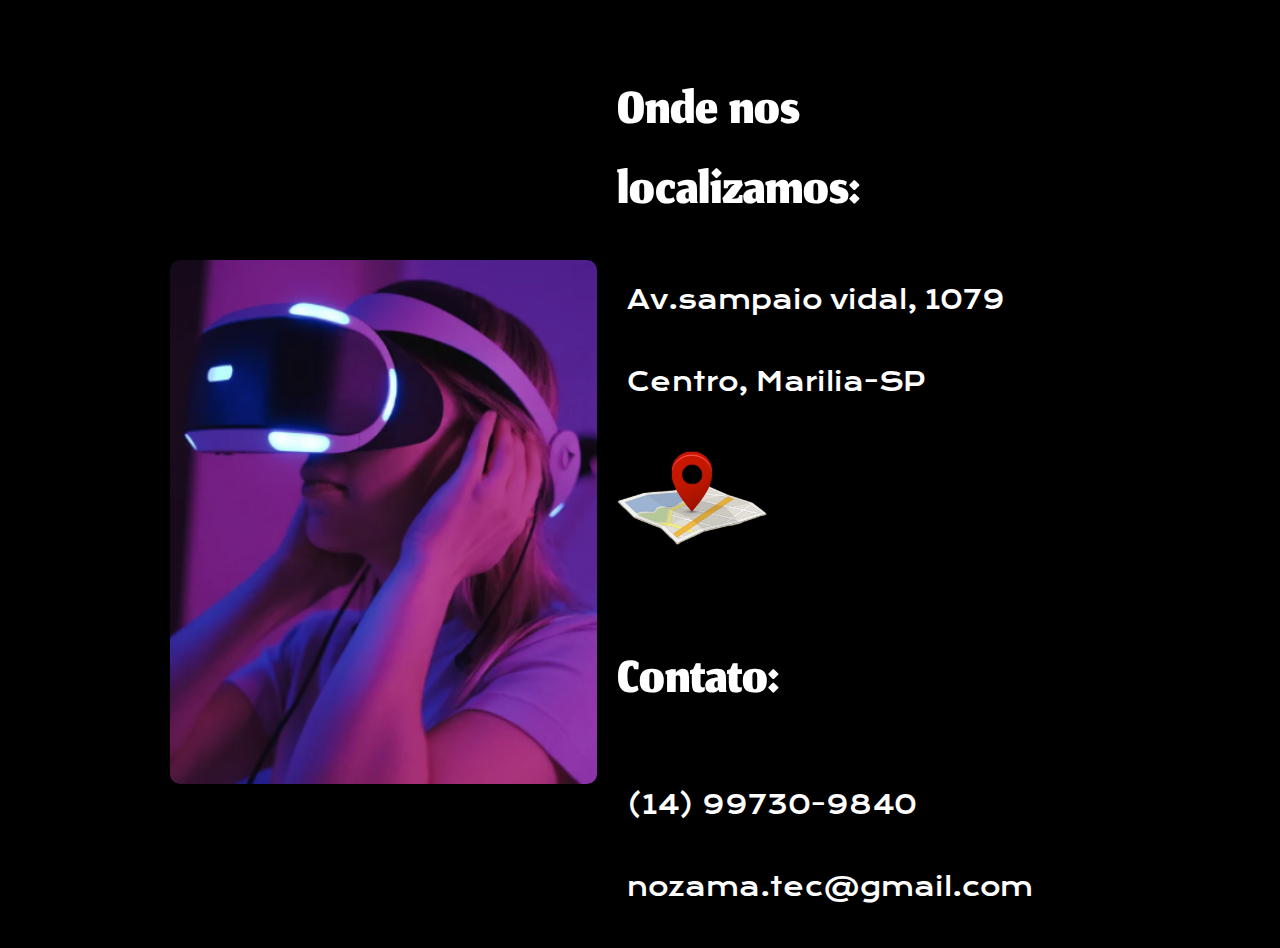
<file: index2.html>
<!DOCTYPE html>
<html lang="pt-br">
<head>
    <meta charset="UTF-8">
    <link rel="stylesheet" href="./CSS/style2.css">       
    <meta http-equiv="X-UA-Compatible" content="IE=edge">
    <meta name="viewport" content="width=device-width, initial-scale=1.0">
    <link rel="preconnect" href="https://fonts.googleapis.com">
<link rel="preconnect" href="https://fonts.gstatic.com" crossorigin>
<link href="https://fonts.googleapis.com/css2?family=Jomhuria&display=swap" rel="stylesheet">
<link rel="preconnect" href="https://fonts.googleapis.com">
<link rel="preconnect" href="https://fonts.gstatic.com" crossorigin>
<link href="https://fonts.googleapis.com/css2?family=Krona+One&display=swap" rel="stylesheet">
    <title>Document</title>
</head>
<body>
    <div class="container">
        <div class="image-container">
            <img src="./IMG/oculos de realidade virtual.png" alt="">
        </div>
        <div class="text-container">
            <h1>Onde nos localizamos:</h1>
            <p>Av.sampaio vidal, 1079</p>
            <p>Centro, Marilia-SP</p>
            <img src="./IMG/img loc.png" alt="">
            <h2>Contato:</h2>
            <p>(14) 99730-9840</p>
            <p>nozama.tec@gmail.com</p>
        </div>
    </div>
</body>
</html>
</file>
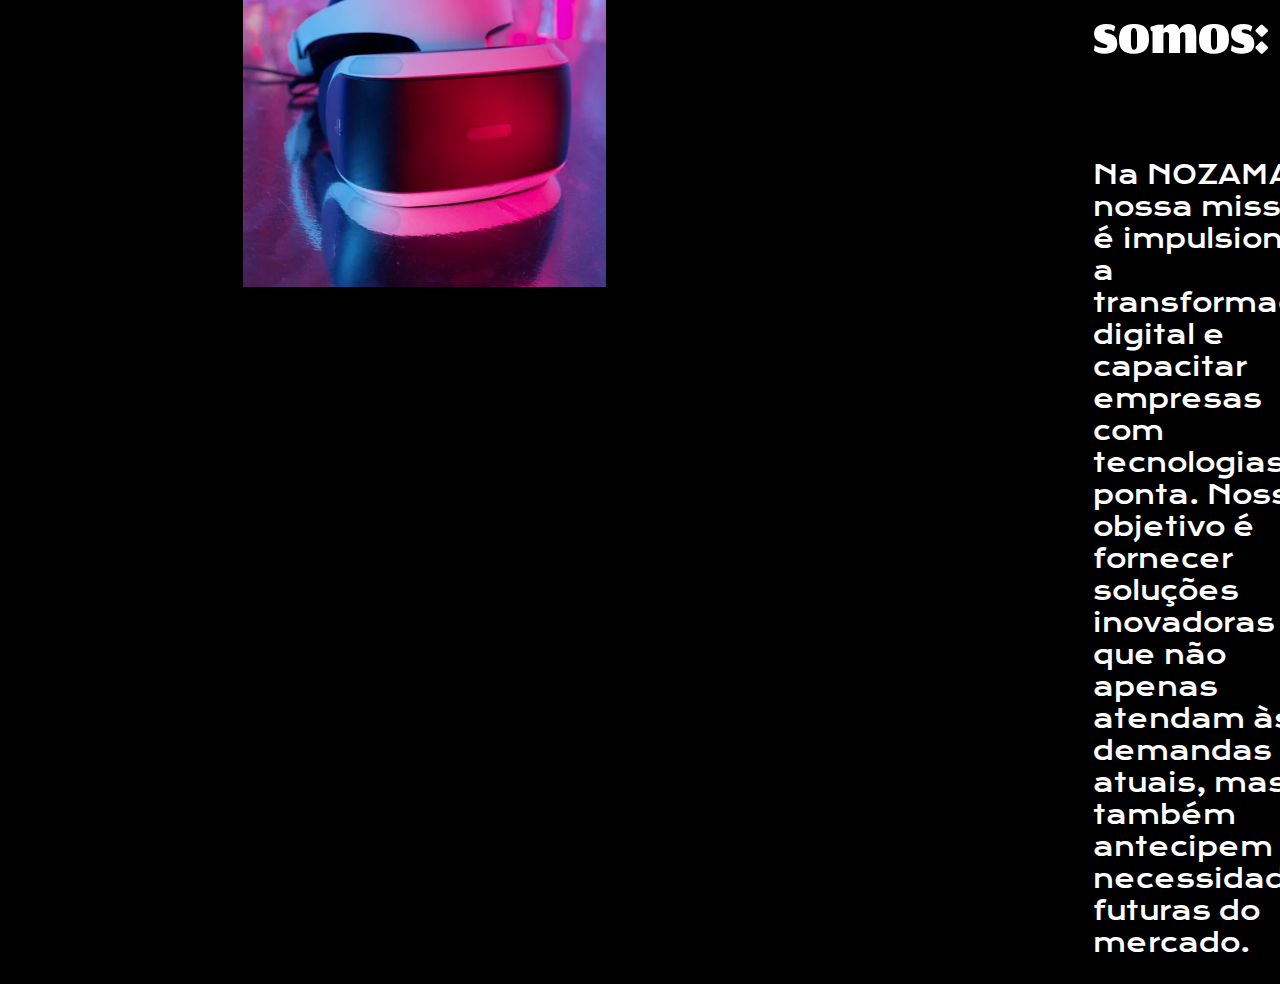
<file: index3.html>
<!DOCTYPE html>
<html lang="en">
<head>
    <meta charset="UTF-8">
    <meta http-equiv="X-UA-Compatible" content="IE=edge">
    <meta name="viewport" content="width=device-width, initial-scale=1.0">
    <title>Document</title>
    <link rel="stylesheet" href="./CSS/style3.css">
    <link rel="preconnect" href="https://fonts.googleapis.com">
<link rel="preconnect" href="https://fonts.gstatic.com" crossorigin>
<link href="https://fonts.googleapis.com/css2?family=Jomhuria&display=swap" rel="stylesheet">
<link rel="preconnect" href="https://fonts.googleapis.com">
<link rel="preconnect" href="https://fonts.gstatic.com" crossorigin>
<link href="https://fonts.googleapis.com/css2?family=Krona+One&display=swap" rel="stylesheet">
</head>
<body>
    <div class="container">
        <div class="content">
          <div class="image">
           <img src="./IMG/oculos virtual.png" alt="">
          </div>
          <div class="text">
            <h1 class="title">Quem somos:</h1>
            <p>Na NOZAMA, nossa missão é impulsionar a transformação digital e capacitar 
                empresas com tecnologias de ponta. Nosso objetivo é fornecer soluções inovadoras
                 que não apenas atendam às demandas atuais, mas também
                  antecipem as necessidades futuras do mercado.</p>
          </div>
        </div>
      </div> 
</body>
</html>
</file>
<file: CSS/style2.css>
body {
    background-color: black;
    color: white;
    font-family: sans-serif;
    margin: 0;
    padding: 0;
}

.container {
    display: flex;
    justify-content: space-between;
    align-items: center;
    padding: 20px;
}

.image-container {
    width: 620px;
    height: auto;
    margin-top: 100px;
    margin-left: 150px;
}

.image-container img {
    width: 100%;
    height: auto;
    border-radius: 10px;
}

.text-container {
    margin-left: 20px;
}

h1 {
    font-size: 5em;
    margin-bottom: 10px;
    margin-right: 400px;
    font-family: "Jomhuria", serif;
    font-weight: 400;
    font-style: normal;
    
}
h2 {
    font-size: 5em;
    font-family: "Jomhuria", serif;
    font-weight: 400;
    font-style: normal;
}

p {
    margin-top: 50px;
    margin-left: 10px;
    font-size: 25px;
    font-family: "Krona One", sans-serif;
    font-weight: 400;
    font-style: normal;
}

img {
    width: 150px;
    height: auto;
}
</file>
<file: CSS/style3.css>
body {
    background-color: black;
    color: white;
    font-family: sans-serif;
  }
  
  .container {
    display: flex;
    justify-content: center;
    align-items: center;
    height: 100vh;
  }
  
  .content {
    display: flex;
    gap: 50px;
  }
  
  .image {
    width: 100px;
    margin-left: 300px;
  }
  
  .text {
    text-align: left;
    font-size: 25px;
    margin-left: 700px;
    font-family: "Krona One", sans-serif;
    font-weight: 400;
    font-style: normal;
    
  }
  
  .title {
    font-size: 100px;
    font-weight: bold;
    margin-top: -40px;
    font-family: "Jomhuria", serif;
    font-weight: 400;
    font-style: normal;
  }
</file>
